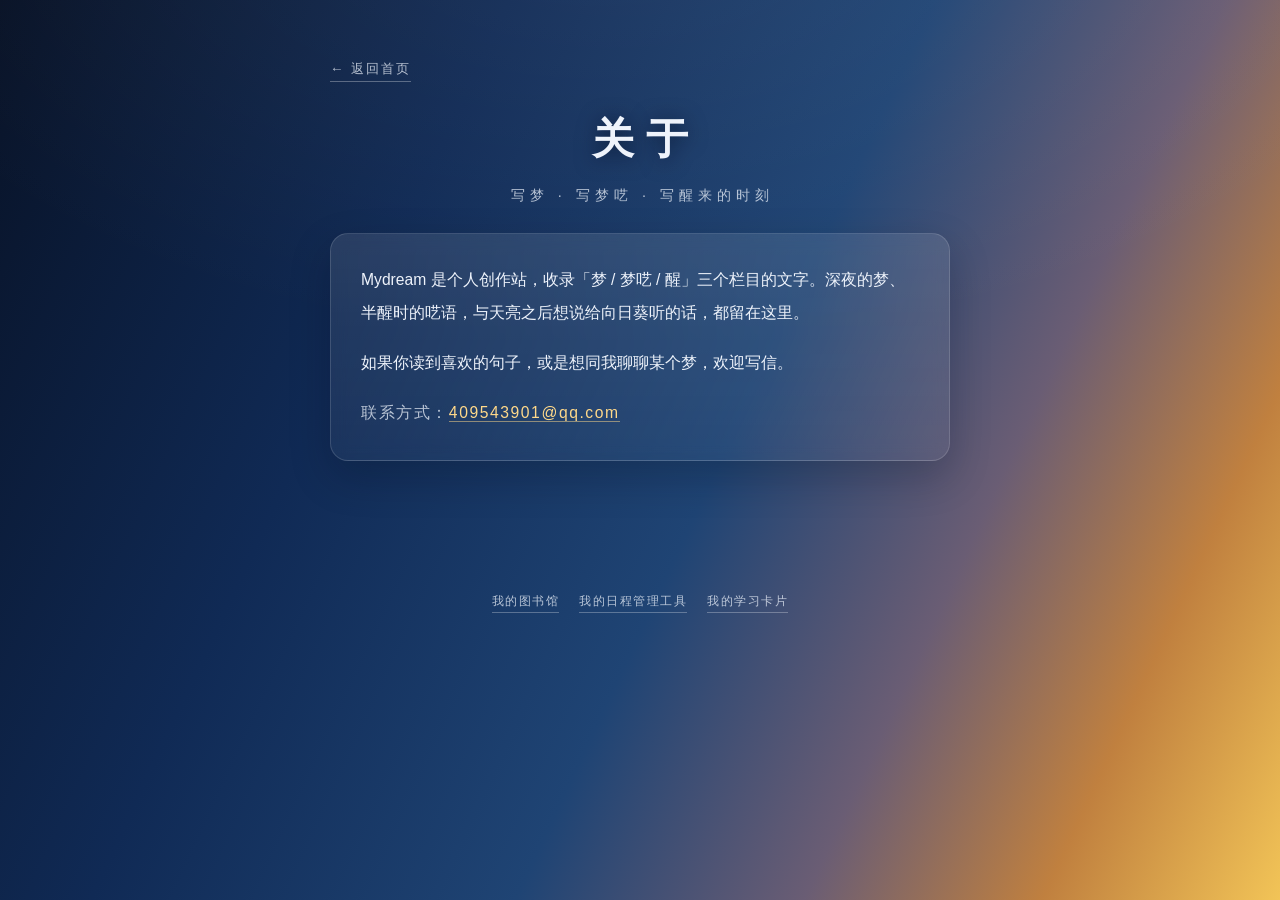
<file: about.html>
<!DOCTYPE html>
<html lang="zh-CN">
<head>
<meta charset="UTF-8">
<meta name="viewport" content="width=device-width, initial-scale=1">
<title>关于 · Mydream</title>
<meta name="description" content="关于 Mydream：一个写梦、写梦呓、写醒来时刻的个人创作站。">
<link rel="stylesheet" href="assets/style.css">
<link rel="icon" type="image/png" href="assets/favicon.png">
</head>
<body class="about-page">

<div class="about">
  <a class="about-back" href="index.html">← 返回首页</a>

  <header class="about-head">
    <h1>关于</h1>
    <p class="about-motto">写梦 · 写梦呓 · 写醒来的时刻</p>
  </header>

  <div class="about-card">
    <p>Mydream 是个人创作站，收录「梦 / 梦呓 / 醒」三个栏目的文字。深夜的梦、半醒时的呓语，与天亮之后想说给向日葵听的话，都留在这里。</p>
    <p>如果你读到喜欢的句子，或是想同我聊聊某个梦，欢迎写信。</p>
    <p class="about-contact">联系方式：<a class="about-mail" href="mailto:409543901@qq.com">409543901@qq.com</a></p>
  </div>
</div>

<footer class="site-footer">
  <nav class="friend-links" aria-label="友情链接">
    <a class="friend-link" href="https://myfami.cn/" target="_blank" rel="noopener">我的图书馆</a>
    <a class="friend-link" href="https://ics.myfami.cn/" target="_blank" rel="noopener">我的日程管理工具</a>
    <a class="friend-link" href="https://cards.myfami.cn/" target="_blank" rel="noopener">我的学习卡片</a>
  </nav>
</footer>

</body>
</html>
</file>
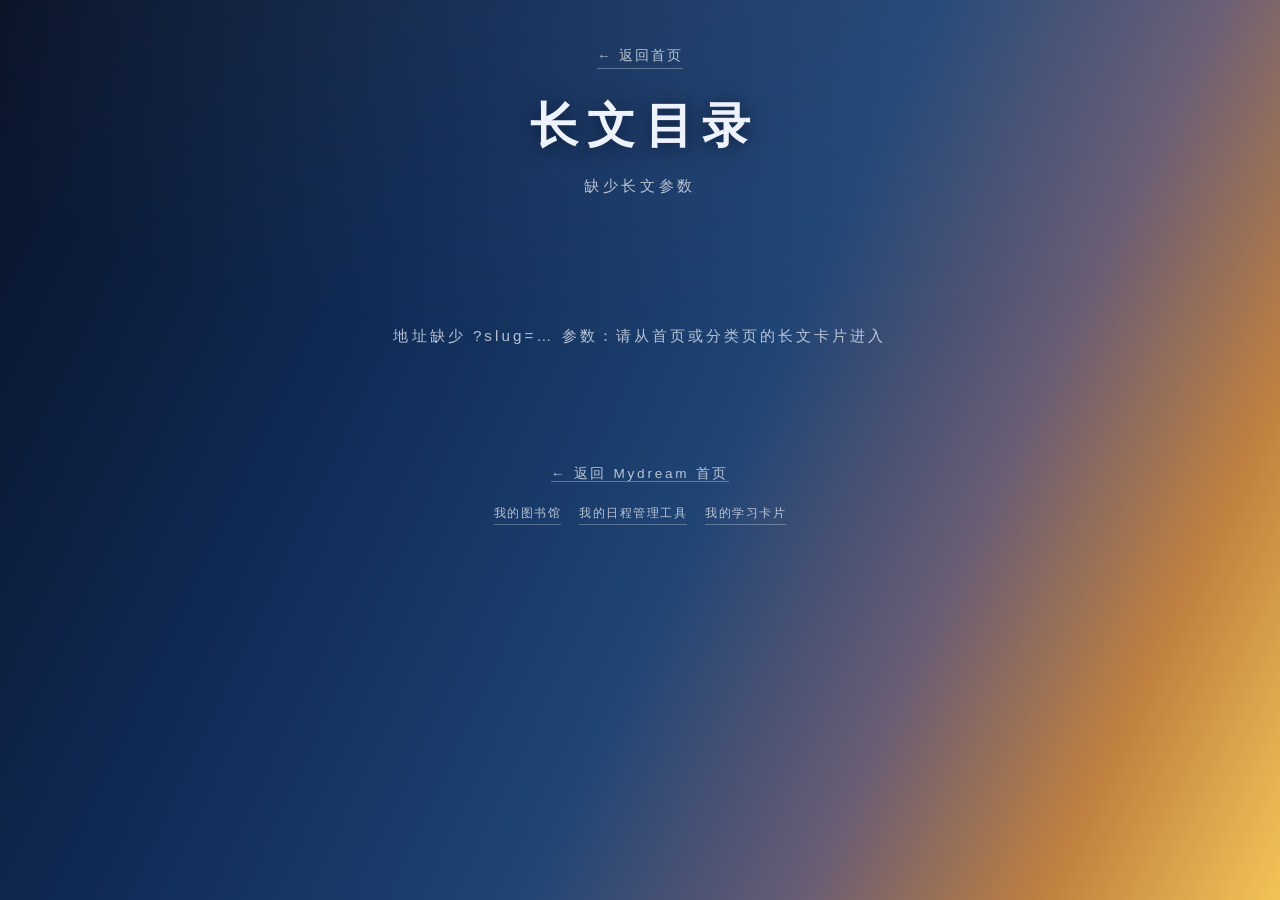
<file: book.html>
<!DOCTYPE html>
<html lang="zh-CN">
<head>
<meta charset="UTF-8">
<meta name="viewport" content="width=device-width, initial-scale=1">
<title>长文目录 · Mydream</title>
<meta name="description" content="Mydream 长文目录页：分章作品的全部章节，按顺序阅读。">
<link rel="stylesheet" href="assets/category.css">
<link rel="stylesheet" href="assets/book.css">
<link rel="icon" type="image/png" href="assets/favicon.png">
</head>
<!-- 默认 cat-dream：book.js 拿到长文分类后自动切到 cat-dream / cat-murmur / cat-awake -->
<body class="cat-dream book-page">

  <header class="cat-head">
    <a class="cat-back" id="bookBack" href="index.html">← 返回首页</a>
    <h1 class="cat-title" id="bookTitle">长文目录</h1>
    <p class="cat-sub" id="bookMeta">加载中……</p>
  </header>

  <main class="book-main" aria-live="polite">
    <div class="book-start-wrap" id="bookStart"></div>
    <div id="bookChapters" class="book-chapters"></div>
  </main>

  <footer class="cat-foot">
    <a href="index.html">← 返回 Mydream 首页</a>
    <nav class="friend-links" aria-label="友情链接">
      <a class="friend-link" href="https://myfami.cn/" target="_blank" rel="noopener">我的图书馆</a>
      <a class="friend-link" href="https://ics.myfami.cn/" target="_blank" rel="noopener">我的日程管理工具</a>
      <a class="friend-link" href="https://cards.myfami.cn/" target="_blank" rel="noopener">我的学习卡片</a>
    </nav>
  </footer>

<script src="assets/book.js"></script>
</body>
</html>
</file>
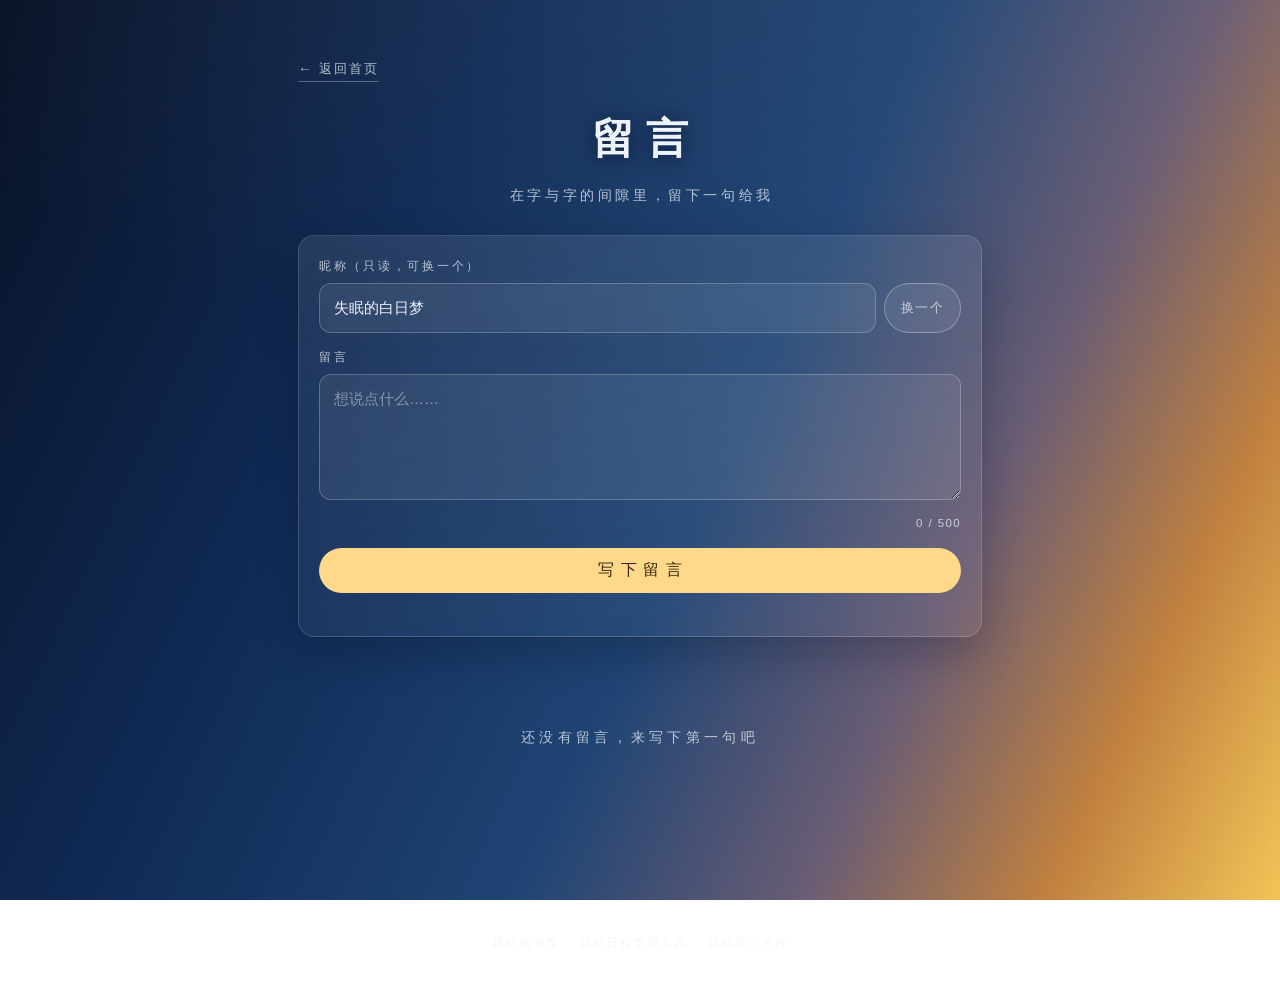
<file: guestbook.html>
<!DOCTYPE html>
<html lang="zh-CN">
<head>
<meta charset="UTF-8">
<meta name="viewport" content="width=device-width, initial-scale=1">
<title>留言 · Mydream</title>
<meta name="description" content="在 Mydream 留言：留下你的名字，和一句想说的话。">
<link rel="stylesheet" href="assets/style.css">
<link rel="icon" type="image/png" href="assets/favicon.png">
</head>
<body class="guestbook-page">

<div class="guestbook">
  <a class="gb-back" href="index.html">← 返回首页</a>

  <header class="guestbook-head">
    <h1>留言</h1>
    <p class="gb-sub">在字与字的间隙里，留下一句给我</p>
  </header>

  <form class="gb-form" id="gbForm" autocomplete="off">
    <span class="gb-label" id="gbNameLabel">昵称（只读，可换一个）</span>
    <div class="gb-name">
      <input type="text" id="gbName" readonly spellcheck="false" aria-labelledby="gbNameLabel" placeholder="生成中……">
      <button type="button" class="gb-rename" id="gbRename">换一个</button>
    </div>

    <label class="gb-label" for="gbText">留言</label>
    <textarea id="gbText" rows="4" maxlength="500" placeholder="想说点什么……"></textarea>
    <div class="gb-count"><span id="gbCount">0</span> / 500</div>

    <button type="submit" class="gb-submit" id="gbSubmit">写下留言</button>
    <p class="gb-error" id="gbError" role="alert"></p>
  </form>

  <div id="gbList" class="gb-list" aria-live="polite"></div>
</div>

<footer class="site-footer">
  <nav class="friend-links" aria-label="友情链接">
    <a class="friend-link" href="https://myfami.cn/" target="_blank" rel="noopener">我的图书馆</a>
    <a class="friend-link" href="https://ics.myfami.cn/" target="_blank" rel="noopener">我的日程管理工具</a>
    <a class="friend-link" href="https://cards.myfami.cn/" target="_blank" rel="noopener">我的学习卡片</a>
  </nav>
</footer>

<script src="assets/guestbook.js"></script>
</body>
</html>
</file>
<file: assets/style.css>
/* =========================================================
   Mydream 主页样式
   视觉：星月夜(蓝) → 向日葵(暖) 渐变 + SVG 笔触 + 星点/暖光
   纯 CSS/SVG，无外部依赖；桌面横排三栏，手机竖排
   ========================================================= */

:root {
  --ink:      #eef3fb;
  --ink-dim:  rgba(238, 243, 251, 0.74);
  --serif:    "Songti SC", "STSong", "Noto Serif CJK SC",
              "Source Han Serif SC", "SimSun", serif;
  --sans:     -apple-system, BlinkMacSystemFont, "Segoe UI", "PingFang SC",
              "Hiragino Sans GB", "Microsoft YaHei", sans-serif;
  --line:     rgba(255, 255, 255, 0.16);
  --dream:    #aecbff;
  --murmur:   #d9e4ff;
  --wake:     #ffd98a;
}

* { box-sizing: border-box; }

html { scroll-behavior: smooth; }

body {
  margin: 0;
  min-height: 100vh;
  background: #0a1834;
  color: var(--ink);
  font-family: var(--sans);
  line-height: 1.7;
  -webkit-font-smoothing: antialiased;
  overflow-x: hidden;
}

/* ================= 背景天空 ================= */
.sky {
  position: fixed;
  inset: 0;
  z-index: -1;
  overflow: hidden;
  background: linear-gradient(115deg,
    #081226 0%, #102a55 30%, #1f4474 55%,
    #6a5d74 72%, #c0803f 86%, #f2c457 100%);
}
.sky svg { display: block; }

.sky .veil {
  position: absolute;
  inset: 0;
  background:
    radial-gradient(130% 95% at 50% -12%, transparent 42%, rgba(2, 6, 18, 0.55) 100%),
    radial-gradient(90% 70% at 86% 116%, rgba(36, 20, 2, 0.38), transparent 62%);
}

/* 星点闪烁（SVG 内 circle 使用） */
.paint .star {
  transform-box: fill-box;
  transform-origin: center;
  animation: twinkle 3.6s ease-in-out infinite;
}
@keyframes twinkle {
  0%, 100% { opacity: 0.08; }
  50%      { opacity: 0.95; }
}

/* ================= 页面框架 ================= */
.page {
  position: relative;
  max-width: 1280px;
  margin: 0 auto;
  padding: 0 28px 40px;
}

/* ---------- 顶部标题区 ---------- */
.hero {
  padding: 8.5vh 0 4vh;
  text-align: center;
}
.hero h1 {
  margin: 0;
  font-family: var(--serif);
  font-weight: 600;
  font-size: clamp(2.4rem, 6.5vw, 4.4rem);
  letter-spacing: 0.14em;
  text-indent: 0.14em;
  text-shadow: 0 2px 26px rgba(3, 10, 30, 0.6);
  animation: rise 1s ease both;
}
.hero-sub {
  margin: 0.9rem 0 0;
  color: var(--ink-dim);
  letter-spacing: 0.4em;
  text-indent: 0.4em;
  font-size: clamp(0.8rem, 1.8vw, 1.02rem);
  animation: rise 1s 0.15s ease both;
}
.hero-nav {
  margin-top: 2.4rem;
  display: flex;
  justify-content: center;
  gap: 12px;
  flex-wrap: wrap;
  animation: rise 1s 0.3s ease both;
}
.hero-nav a {
  color: var(--ink);
  text-decoration: none;
  padding: 0.45em 1.15em;
  border: 1px solid var(--line);
  border-radius: 999px;
  background: rgba(255, 255, 255, 0.07);
  backdrop-filter: blur(6px);
  font-size: 0.9rem;
  letter-spacing: 0.22em;
  text-indent: 0.22em;
}
.hero-nav a:hover { background: rgba(255, 255, 255, 0.16); }

/* ---------- 写作台入口（html-writer，单行居中胶囊） ---------- */
.write-entry {
  margin-top: -1vh;      /* 收拢 hero 底部留白，入口紧贴标题区下方 */
  text-align: center;
  animation: rise 1s 0.45s ease both;
}
.write-entry-link {
  display: inline-flex;
  align-items: center;
  gap: 0.7em;
  color: var(--wake);
  font-size: 0.98rem;
  letter-spacing: 0.3em;
  text-indent: 0.3em;
  text-decoration: none;
  padding: 0.55em 1.7em 0.55em 2em;
  border: 1px solid rgba(255, 217, 138, 0.5);
  border-radius: 999px;
  background: rgba(255, 217, 138, 0.09);
  transition: background 0.25s ease, color 0.25s ease, border-color 0.25s ease;
}
.write-entry-link:hover {
  color: #33210a;
  background: var(--wake);
  border-color: var(--wake);
}
.write-entry-go { transition: transform 0.25s ease; }
.write-entry-link:hover .write-entry-go { transform: translateX(3px); }

@keyframes rise {
  from { opacity: 0; transform: translateY(16px); }
  to   { opacity: 1; transform: none; }
}

/* ================= 三栏专栏 ================= */
.columns {
  display: grid;
  grid-template-columns: repeat(3, 1fr);
  gap: 22px;
  margin-top: 3vh;
  align-items: start;
}

.col {
  position: relative;
  display: flex;
  flex-direction: column;
  padding: 28px 24px 26px;
  border-radius: 20px;
  border: 1px solid var(--line);
  background: linear-gradient(180deg, rgba(255, 255, 255, 0.09), rgba(255, 255, 255, 0.035));
  backdrop-filter: blur(10px);
  box-shadow: 0 18px 50px rgba(2, 8, 24, 0.28);
  overflow: hidden;
  transition: opacity 0.7s ease, transform 0.7s ease;
}
/* 仅在 JS 可用时做进场渐显（无 JS 则默认直接可见） */
.js .col { opacity: 0; transform: translateY(18px); }
.js .col.in { opacity: 1; transform: none; }

/* 栏顶渐变细线 + 色标 */
.col::before {
  content: "";
  position: absolute;
  inset: 0 0 auto 0;
  height: 3px;
  background: linear-gradient(90deg, transparent, var(--accent, #aecbff), transparent);
}
.col--dream  { --accent: var(--dream); }
.col--murmur { --accent: var(--murmur); }
.col--wake   { --accent: var(--wake); }

.col h2 {
  margin: 0.05em 0 0.15em;
  font-family: var(--serif);
  font-weight: 600;
  font-size: clamp(1.9rem, 4vw, 2.7rem);
  letter-spacing: 0.16em;
  text-indent: 0.16em;
  line-height: 1.25;
}
/* 栏目标题即「查看全部」入口 */
.col-title-link {
  color: inherit;
  text-decoration: none;
  transition: color 0.25s ease;
}
.col-title-link:hover { color: var(--accent); }
.col .motto {
  margin: 0 0 20px;
  color: var(--ink-dim);
  font-size: 0.95rem;
  line-height: 2;
}
/* ---------- 作品列表 ---------- */
.works {
  list-style: none;
  margin: 0;
  padding: 0;
  display: flex;
  flex-direction: column;
  gap: 10px;
}

.works .empty {
  color: var(--ink-dim);
  border: 1px dashed rgba(255, 255, 255, 0.2);
  border-radius: 12px;
  padding: 18px 12px;
  text-align: center;
  font-size: 0.88rem;
  letter-spacing: 0.25em;
  text-indent: 0.25em;
}

.work {
  display: flex;
  align-items: center;
  gap: 12px;
  text-decoration: none;
  color: var(--ink);
  padding: 13px 14px;
  border: 1px solid rgba(255, 255, 255, 0.12);
  border-radius: 14px;
  background: rgba(255, 255, 255, 0.05);
  transition: transform 0.25s ease, background 0.25s ease, border-color 0.25s ease;
}
.work:hover {
  transform: translateY(-2px);
  background: rgba(255, 255, 255, 0.13);
  border-color: rgba(255, 255, 255, 0.3);
}

.work .w-info { display: flex; flex-direction: column; min-width: 0; }
.work .w-title {
  font-family: var(--serif);
  font-size: 1.15rem;
  font-weight: 600;
  letter-spacing: 0.05em;
  white-space: nowrap;
  overflow: hidden;
  text-overflow: ellipsis;
}
.work .w-note {
  color: var(--ink-dim);
  font-size: 0.78rem;
  line-height: 1.5;
  margin-top: 3px;
  display: -webkit-box;
  line-clamp: 2;
  -webkit-line-clamp: 2;
  -webkit-box-orient: vertical;
  overflow: hidden;
}
.work .w-badge {
  flex: none;
  font-size: 0.66rem;
  letter-spacing: 0.12em;
  color: var(--ink-dim);
  border: 1px solid var(--line);
  border-radius: 6px;
  padding: 1px 6px;
  text-transform: uppercase;
}
.work .w-go {
  flex: none;
  margin-left: auto;
  color: var(--accent, var(--wake));
  font-size: 1rem;
  opacity: 0.85;
}

/* 每栏「查看全部」入口 */
.col-more {
  display: inline-flex;
  align-items: center;
  align-self: flex-start;
  margin-top: 14px;
  gap: 6px;
  font-size: 0.85rem;
  letter-spacing: 0.18em;
  color: var(--ink-dim);
  text-decoration: none;
  border-bottom: 1px solid rgba(255, 255, 255, 0.28);
  transition: color 0.25s ease, border-color 0.25s ease;
}
.col-more em { font-style: normal; transition: transform 0.25s ease; }
.col-more:hover { color: var(--accent, var(--wake)); border-color: var(--accent, var(--wake)); }
.col-more:hover em { transform: translateX(3px); }

/* ---------- 页脚 ---------- */
.page-footer {
  margin-top: 7vh;
  padding-top: 18px;
  text-align: center;
  color: var(--ink-dim);
  font-size: 0.82rem;
  letter-spacing: 0.2em;
}
.page-footer .footer-links {
  display: flex;
  flex-wrap: wrap;
  justify-content: center;
  gap: 20px;
  margin-top: 14px;
}
.page-footer .footer-link {
  display: inline-flex;
  align-items: center;
  gap: 4px;
  padding: 0 0 2px;
  border: 0;
  border-bottom: 1px solid rgba(174, 203, 255, 0.45);
  background: none;
  color: var(--dream, #aecbff);
  font-family: inherit;
  font-size: 0.8rem;
  letter-spacing: 0.2em;
  text-indent: 0.2em;
  text-decoration: none;
  cursor: pointer;
  transition: color 0.25s ease, border-color 0.25s ease;
}
.page-footer .footer-link:hover {
  color: var(--wake, #ffd98a);
  border-bottom-color: rgba(255, 217, 138, 0.6);
}

/* ---------- 友情链接（所有公开页页脚） ---------- */
.friend-links {
  display: flex;
  flex-wrap: wrap;
  justify-content: center;
  gap: 20px;
  margin-top: 14px;
}
.friend-link {
  color: var(--ink-dim);
  font-size: 0.78rem;
  letter-spacing: 0.12em;
  text-decoration: none;
  border-bottom: 1px solid rgba(255, 255, 255, 0.28);
  transition: color 0.25s ease, border-color 0.25s ease;
}
.friend-link:hover {
  color: var(--wake, #ffd98a);
  border-bottom-color: rgba(255, 217, 138, 0.6);
}
.site-footer {
  padding: 26px 16px 44px;
  text-align: center;
}

/* ================= 通用模态框（赞助） ================= */
.hidden { display: none !important; }
body.modal-open { overflow: hidden; }

.modal {
  position: fixed;
  inset: 0;
  z-index: 100;
  display: flex;
  align-items: center;
  justify-content: center;
  padding: 20px;
}
.modal-mask {
  position: absolute;
  inset: 0;
  background: rgba(3, 10, 26, 0.68);
  backdrop-filter: blur(3px);
}
.modal-card {
  position: relative;
  z-index: 1;
  width: 560px;
  max-width: 100%;
  max-height: 88vh;
  overflow-y: auto;
  padding: 30px 30px 26px;
  border: 1px solid rgba(255, 255, 255, 0.18);
  border-radius: 18px;
  background: linear-gradient(180deg, rgba(32, 44, 74, 0.94), rgba(14, 22, 40, 0.96));
  box-shadow: 0 24px 70px rgba(0, 0, 0, 0.45);
  color: var(--ink);
  text-align: center;
  animation: modal-in 0.25s ease;
}
@keyframes modal-in {
  from { opacity: 0; transform: translateY(10px) scale(0.98); }
  to   { opacity: 1; transform: none; }
}
.modal-card h2 {
  margin: 0 0 8px;
  font-family: var(--serif);
  font-weight: 600;
  font-size: 1.6rem;
  letter-spacing: 0.35em;
  text-indent: 0.35em;
}
.modal-sub {
  margin: 0 0 20px;
  color: var(--ink-dim);
  font-size: 0.86rem;
  letter-spacing: 0.08em;
}
.modal-close {
  position: absolute;
  top: 8px;
  right: 12px;
  padding: 4px 10px;
  border: 0;
  border-radius: 8px;
  background: none;
  color: var(--ink-dim);
  font-size: 24px;
  line-height: 1;
  cursor: pointer;
  transition: color 0.2s ease, background 0.2s ease;
}
.modal-close:hover { color: var(--ink); background: rgba(255, 255, 255, 0.12); }

.qr-grid {
  display: flex;
  justify-content: center;
  align-items: flex-start;
  gap: 24px;
  flex-wrap: wrap;
}
.qr-figure { margin: 0; }
.qr-figure img {
  display: block;
  width: 178px;
  max-width: 100%;
  padding: 6px;
  border: 1px solid rgba(255, 255, 255, 0.22);
  border-radius: 12px;
  background: #fff;
}
.qr-figure figcaption {
  margin-top: 10px;
  color: var(--ink-dim);
  font-size: 0.78rem;
  letter-spacing: 0.3em;
  text-indent: 0.3em;
}

/* ============ 留言板 / 关于 页面背景（呼应首页星月夜→向日葵） ============ */
body.guestbook-page,
body.about-page {
  background:
    radial-gradient(120% 90% at 50% -10%, rgba(255, 255, 255, 0.06), transparent 55%),
    linear-gradient(115deg,
      #081226 0%, #102a55 30%, #1f4474 55%,
      #6a5d74 72%, #c0803f 86%, #f2c457 100%);
  background-attachment: fixed;
}

/* ================= 留言板 ================= */
.guestbook {
  max-width: 720px;
  margin: 0 auto;
  padding: 6vh 18px 9vh;
}
.gb-back,
.about-back {
  display: inline-block;
  margin-bottom: 22px;
  font-size: 0.84rem;
  letter-spacing: 0.15em;
  color: var(--ink-dim);
  text-decoration: none;
  border-bottom: 1px solid rgba(255, 255, 255, 0.3);
  transition: color 0.25s ease, border-color 0.25s ease;
}
.gb-back:hover,
.about-back:hover { color: var(--wake, #ffd98a); border-color: var(--wake, #ffd98a); }

.guestbook-head { text-align: center; margin-bottom: 28px; }
.guestbook h1,
.about h1 {
  margin: 0;
  font-family: var(--serif);
  font-weight: 600;
  font-size: clamp(1.9rem, 5vw, 2.6rem);
  letter-spacing: 0.3em;
  text-indent: 0.3em;
  text-shadow: 0 2px 20px rgba(3, 10, 30, 0.6);
}
.gb-sub {
  margin: 8px 0 0;
  color: var(--ink-dim);
  font-size: 0.9rem;
  letter-spacing: 0.25em;
  text-indent: 0.25em;
}

.gb-form {
  padding: 20px 20px 18px;
  border: 1px solid rgba(255, 255, 255, 0.14);
  border-radius: 16px;
  background: linear-gradient(180deg, rgba(255, 255, 255, 0.09), rgba(255, 255, 255, 0.04));
  backdrop-filter: blur(8px);
  box-shadow: 0 16px 40px rgba(2, 8, 24, 0.22);
}
.gb-label {
  display: block;
  margin: 0 0 6px;
  font-size: 0.78rem;
  letter-spacing: 0.22em;
  color: var(--ink-dim);
}
.gb-name { display: flex; gap: 8px; margin-bottom: 14px; }
.guestbook input[type="text"],
.guestbook textarea {
  width: 100%;
  padding: 11px 14px;
  font-family: inherit;
  font-size: 15px;
  line-height: 1.7;
  color: var(--ink);
  background: rgba(255, 255, 255, 0.07);
  border: 1px solid rgba(255, 255, 255, 0.22);
  border-radius: 12px;
  outline: none;
  transition: border-color 0.25s ease, background 0.25s ease;
}
.guestbook input[type="text"]:focus,
.guestbook textarea:focus {
  border-color: var(--wake, #ffd98a);
  background: rgba(255, 255, 255, 0.12);
}
.guestbook input[readonly] { cursor: default; }
.guestbook textarea { resize: vertical; min-height: 120px; }
.guestbook textarea::placeholder { color: rgba(238, 243, 251, 0.45); }

.gb-rename {
  flex: none;
  padding: 0 16px;
  border: 1px solid rgba(255, 255, 255, 0.3);
  border-radius: 999px;
  background: rgba(255, 255, 255, 0.08);
  color: var(--ink-dim);
  font-family: inherit;
  font-size: 0.8rem;
  letter-spacing: 0.1em;
  white-space: nowrap;
  cursor: pointer;
  transition: color 0.2s ease, border-color 0.2s ease, background 0.2s ease;
}
.gb-rename:hover {
  color: var(--ink);
  border-color: rgba(255, 255, 255, 0.5);
  background: rgba(255, 255, 255, 0.14);
}

.gb-count {
  margin-top: 6px;
  text-align: right;
  font-size: 0.72rem;
  letter-spacing: 0.12em;
  color: var(--ink-dim);
}
.gb-submit {
  display: block;
  width: 100%;
  margin-top: 14px;
  padding: 12px;
  border: 0;
  border-radius: 999px;
  background: var(--wake, #ffd98a);
  color: #3a2810;
  font-family: var(--serif);
  font-size: 1rem;
  letter-spacing: 0.4em;
  text-indent: 0.4em;
  cursor: pointer;
  transition: filter 0.2s ease, transform 0.2s ease;
}
.gb-submit:hover { filter: brightness(1.07); transform: translateY(-1px); }
.gb-submit:disabled { opacity: 0.55; cursor: default; transform: none; }

.gb-error {
  min-height: 1.2em;
  margin: 10px 2px 0;
  font-size: 0.8rem;
  letter-spacing: 0.08em;
  color: #ffb3b3;
}

.gb-list {
  display: flex;
  flex-direction: column;
  gap: 12px;
  margin-top: 26px;
}
.gb-empty {
  padding: 48px 12px;
  text-align: center;
  color: var(--ink-dim);
  font-size: 0.9rem;
  letter-spacing: 0.3em;
}
.gb-item {
  padding: 14px 16px;
  border: 1px solid rgba(255, 255, 255, 0.12);
  border-radius: 14px;
  background: rgba(255, 255, 255, 0.05);
  backdrop-filter: blur(6px);
}
.gb-item-head {
  display: flex;
  align-items: baseline;
  gap: 12px;
  margin-bottom: 6px;
  flex-wrap: wrap;
}
.gb-item-name {
  font-family: var(--serif);
  font-size: 0.98rem;
  letter-spacing: 0.04em;
  color: var(--wake, #ffd98a);
}
.gb-item-time {
  font-size: 0.72rem;
  letter-spacing: 0.08em;
  color: var(--ink-dim);
}
.gb-item-text {
  margin: 0;
  white-space: pre-wrap;
  word-break: break-word;
  color: var(--ink);
  font-size: 0.93rem;
  line-height: 1.9;
}

/* ================= 关于页 ================= */
.about {
  max-width: 660px;
  margin: 0 auto;
  padding: 6vh 20px 10vh;
}
.about-head { text-align: center; margin-bottom: 26px; }
.about-motto {
  margin: 8px 0 0;
  color: var(--ink-dim);
  font-size: 0.9rem;
  letter-spacing: 0.35em;
  text-indent: 0.35em;
}
.about-card {
  padding: 30px 30px;
  border: 1px solid rgba(255, 255, 255, 0.14);
  border-radius: 18px;
  background: linear-gradient(180deg, rgba(255, 255, 255, 0.1), rgba(255, 255, 255, 0.04));
  backdrop-filter: blur(8px);
  box-shadow: 0 16px 40px rgba(2, 8, 24, 0.22);
  font-size: 0.98rem;
  line-height: 2.1;
}
.about-card p { margin: 0 0 1.1em; }
.about-card p:last-child { margin-bottom: 0; }
.about-contact { color: var(--ink-dim); letter-spacing: 0.1em; }
.about-mail {
  color: var(--wake, #ffd98a);
  text-decoration: none;
  border-bottom: 1px solid rgba(255, 217, 138, 0.5);
  word-break: break-all;
  transition: color 0.2s ease, border-color 0.2s ease;
}
.about-mail:hover { color: #fff; border-color: rgba(255, 255, 255, 0.8); }

/* ================= 响应式 ================= */
@media (max-width: 900px) {
  .hero { padding: 7vh 0 3vh; }
  .columns { grid-template-columns: 1fr; gap: 16px; margin-top: 2vh; }
  .col--wake { margin-bottom: 2vh; }
}

/* 手机竖排：把「醒」放在最下，背景改为上蓝下暖 */
@media (max-width: 640px) {
  .page { padding: 0 16px 28px; }
  .sky { background: linear-gradient(180deg,
    #081226 0%, #102a55 26%, #1f4474 48%,
    #7a6459 66%, #c0803f 84%, #f2c457 100%); }
  .sky .paint { display: none; }
}

/* 减弱动画偏好 */
@media (prefers-reduced-motion: reduce) {
  html { scroll-behavior: auto; }
  .paint .star { animation: none; }
  .hero h1, .hero-sub, .hero-nav, .write-entry { animation: none; }
  .col { opacity: 1; transform: none; transition: none; }
  .work { transition: none; }
}

/* ---------- 新增页面：移动端适配 ---------- */
@media (max-width: 640px) {
  /* 手机竖排背景改为上蓝下暖（留言板 / 关于） */
  body.guestbook-page,
  body.about-page {
    background:
      radial-gradient(120% 80% at 50% -6%, rgba(255, 255, 255, 0.05), transparent 50%),
      linear-gradient(180deg,
        #081226 0%, #102a55 26%, #1f4474 48%,
        #7a6459 66%, #c0803f 84%, #f2c457 100%);
  }

  .modal { padding: 14px; }
  .modal-card { padding: 26px 18px 22px; }
  .qr-figure img { width: 148px; }

  .guestbook, .about { padding-left: 14px; padding-right: 14px; }
  .gb-form, .about-card { padding: 18px 16px 16px; }
  .gb-name { flex-wrap: wrap; }
  .gb-rename { flex: 1; padding: 10px 12px; }
}

@media (max-width: 380px) {
  .qr-figure img { width: 128px; }
  .footer-links { gap: 14px; }
}

/* 减弱动画：模态框渐显一并关闭 */
@media (prefers-reduced-motion: reduce) {
  .modal-card { animation: none; }
}
</file>
<file: assets/category.css>
/* =========================================================
   category.css —— 分类管理页（梦/梦呓/醒）
   瀑布流卡片 + 顶部搜索框；配色延续首页「星月夜→向日葵」。
   ========================================================= */
:root {
  --ink:      #eef3fb;
  --ink-dim:  rgba(238, 243, 251, 0.74);
  --serif:    "Songti SC", "STSong", "Noto Serif CJK SC",
              "Source Han Serif SC", "SimSun", serif;
  --sans:     -apple-system, BlinkMacSystemFont, "Segoe UI", "PingFang SC",
              "Hiragino Sans GB", "Microsoft YaHei", sans-serif;
  --line:     rgba(255, 255, 255, 0.16);
  --dream:    #aecbff;
  --murmur:   #d9e4ff;
  --wake:     #ffd98a;
}
.cat-dream  { --accent: var(--dream); }
.cat-murmur { --accent: var(--murmur); }
.cat-awake  { --accent: var(--wake); }

* { box-sizing: border-box; }
body {
  margin: 0;
  min-height: 100vh;
  color: var(--ink);
  font-family: var(--sans);
  line-height: 1.8;
  -webkit-font-smoothing: antialiased;
  background:
    radial-gradient(120% 90% at 50% -10%, rgba(255, 255, 255, 0.06), transparent 55%),
    linear-gradient(115deg,
      #081226 0%, #102a55 30%, #1f4474 55%,
      #6a5d74 72%, #c0803f 86%, #f2c457 100%);
  background-attachment: fixed;
}

/* ---------- 页头 ---------- */
.cat-head {
  max-width: 1080px;
  margin: 0 auto;
  padding: 4.5vh 20px 2vh;
  text-align: center;
}
.cat-back {
  display: inline-block;
  margin-bottom: 10px;
  font-size: 0.85rem;
  letter-spacing: 0.15em;
  color: var(--ink-dim);
  text-decoration: none;
  border-bottom: 1px solid rgba(255, 255, 255, 0.3);
  transition: color 0.25s ease, border-color 0.25s ease;
}
.cat-back:hover { color: var(--accent); border-color: var(--accent); }
.cat-title {
  margin: 4px 0 2px;
  font-family: var(--serif);
  font-weight: 600;
  font-size: clamp(2rem, 5vw, 3rem);
  letter-spacing: 0.2em;
  text-indent: 0.2em;
  text-shadow: 0 2px 20px rgba(3, 10, 30, 0.6);
}
.cat-sub {
  margin: 4px 0 22px;
  color: var(--ink-dim);
  font-size: 0.92rem;
  letter-spacing: 0.25em;
}

/* ---------- 搜索框 ---------- */
.cat-search { position: relative; max-width: 560px; margin: 0 auto; }
.cat-search input {
  width: 100%;
  padding: 11px 16px;
  font-family: inherit;
  font-size: 15px;
  color: var(--ink);
  background: rgba(255, 255, 255, 0.1);
  border: 1px solid rgba(255, 255, 255, 0.3);
  border-radius: 999px;
  outline: none;
  backdrop-filter: blur(6px);
  transition: border-color 0.25s ease, background 0.25s ease;
}
.cat-search input::placeholder { color: rgba(238, 243, 251, 0.55); }
.cat-search input:focus {
  border-color: var(--accent);
  background: rgba(255, 255, 255, 0.16);
}
.cat-count {
  display: block;
  margin-top: 8px;
  font-size: 12px;
  letter-spacing: 0.15em;
  color: var(--ink-dim);
}

/* ---------- 瀑布流卡片 ---------- */
.cat-cards {
  max-width: 1080px;
  margin: 0 auto;
  padding: 1vh 20px 6vh;
  column-count: 1;
  column-gap: 18px;
}
@media (min-width: 640px)  { .cat-cards { column-count: 2; } }
@media (min-width: 1020px) { .cat-cards { column-count: 3; } }

.cat-card {
  display: block;
  break-inside: avoid;
  margin: 0 0 18px;
  padding: 16px 18px 14px;
  color: var(--ink);
  text-decoration: none;
  border: 1px solid rgba(255, 255, 255, 0.14);
  border-radius: 16px;
  background: linear-gradient(180deg, rgba(255, 255, 255, 0.1), rgba(255, 255, 255, 0.04));
  backdrop-filter: blur(8px);
  box-shadow: 0 14px 36px rgba(2, 8, 24, 0.24);
  transition: transform 0.25s ease, border-color 0.25s ease, background 0.25s ease;
}
.cat-card:hover {
  transform: translateY(-3px);
  border-color: var(--accent);
  background: linear-gradient(180deg, rgba(255, 255, 255, 0.16), rgba(255, 255, 255, 0.06));
}
.cat-card .card-top {
  display: flex;
  align-items: center;
  gap: 8px;
  margin-bottom: 8px;
}
.cat-card .card-date {
  font-size: 0.75rem;
  letter-spacing: 0.08em;
  color: var(--accent);
  white-space: nowrap;
}
/* 长文（分章作品）标记 */
.cat-card .card-tag {
  font-size: 0.7rem;
  letter-spacing: 0.1em;
  color: var(--ink-dim);
  border: 1px solid rgba(255, 255, 255, 0.22);
  border-radius: 6px;
  padding: 1px 6px;
  white-space: nowrap;
}
.cat-card h2 {
  margin: 0 0 6px;
  font-family: var(--serif);
  font-size: 1.28rem;
  line-height: 1.4;
  letter-spacing: 0.04em;
}
.cat-card .card-note {
  margin: 0 0 10px;
  color: var(--ink-dim);
  font-size: 0.88rem;
  line-height: 1.8;
}
.cat-card .card-go {
  display: inline-flex;
  align-items: center;
  gap: 5px;
  font-size: 0.8rem;
  letter-spacing: 0.12em;
  color: var(--accent);
}
.cat-card:hover .card-go { text-decoration: underline; }

/* 空态 */
.cat-empty {
  width: 100%;
  padding: 60px 16px;
  text-align: center;
  color: var(--ink-dim);
  letter-spacing: 0.2em;
  font-size: 0.95rem;
}
.cat-empty em { font-style: normal; }

/* ---------- 页脚 ---------- */
.cat-foot {
  padding: 0 20px 36px;
  text-align: center;
}
.cat-foot a {
  color: var(--ink-dim);
  font-size: 0.85rem;
  letter-spacing: 0.2em;
  text-decoration: none;
  border-bottom: 1px solid rgba(255, 255, 255, 0.3);
}
.cat-foot a:hover { color: var(--accent); border-color: var(--accent); }

/* 友情链接（所有公开页页脚） */
.cat-foot .friend-links {
  display: flex;
  flex-wrap: wrap;
  justify-content: center;
  gap: 18px;
  margin-top: 14px;
}
.cat-foot .friend-link {
  color: var(--ink-dim);
  font-size: 0.78rem;
  letter-spacing: 0.12em;
  text-decoration: none;
  border-bottom: 1px solid rgba(255, 255, 255, 0.28);
  transition: color 0.25s ease, border-color 0.25s ease;
}
.cat-foot .friend-link:hover {
  color: var(--accent);
  border-color: var(--accent);
}

/* 手机竖排背景改为上蓝下暖 */
@media (max-width: 640px) {
  body {
    background:
      radial-gradient(120% 80% at 50% -6%, rgba(255, 255, 255, 0.05), transparent 50%),
      linear-gradient(180deg,
        #081226 0%, #102a55 26%, #1f4474 48%,
        #7a6459 66%, #c0803f 84%, #f2c457 100%);
  }
}

@media (prefers-reduced-motion: reduce) {
  .cat-card { transition: none; }
  .cat-card:hover { transform: none; }
}
</file>
<file: assets/book.css>
/* =========================================================
   book.css —— 长文目录页（/book?slug=…）
   页头/页脚/背景复用 category.css，这里只加「目录 + 章节列表」样式，
   配色与首页「星月夜 → 向日葵」一致（--accent 由 body 的 cat-* 决定）。
   ========================================================= */

.book-main {
  max-width: 760px;
  margin: 0 auto;
  padding: 0 20px 6vh;
}

/* 「开始阅读」入口 */
.book-start-wrap { text-align: center; margin: 0 0 26px; }
.book-start {
  display: inline-flex;
  align-items: center;
  gap: 8px;
  padding: 11px 22px;
  font-size: 0.92rem;
  letter-spacing: 0.16em;
  color: var(--ink);
  text-decoration: none;
  border: 1px solid var(--accent);
  border-radius: 999px;
  background: linear-gradient(180deg, rgba(255, 255, 255, 0.16), rgba(255, 255, 255, 0.06));
  backdrop-filter: blur(8px);
  transition: transform 0.25s ease, background 0.25s ease;
}
.book-start:hover {
  transform: translateY(-2px);
  background: linear-gradient(180deg, rgba(255, 255, 255, 0.24), rgba(255, 255, 255, 0.1));
}
.book-start .go { color: var(--accent); }

/* ---------- 章节列表 ---------- */
.chapter-list {
  list-style: none;
  margin: 0;
  padding: 0;
}
.chapter-item { margin: 0 0 12px; }

.chapter-link {
  display: flex;
  align-items: baseline;
  gap: 12px;
  padding: 14px 18px;
  color: var(--ink);
  text-decoration: none;
  border: 1px solid rgba(255, 255, 255, 0.14);
  border-radius: 14px;
  background: linear-gradient(180deg, rgba(255, 255, 255, 0.09), rgba(255, 255, 255, 0.035));
  backdrop-filter: blur(8px);
  box-shadow: 0 12px 30px rgba(2, 8, 24, 0.2);
  transition: transform 0.25s ease, border-color 0.25s ease, background 0.25s ease;
}
.chapter-link:hover {
  transform: translateY(-2px);
  border-color: var(--accent);
  background: linear-gradient(180deg, rgba(255, 255, 255, 0.16), rgba(255, 255, 255, 0.06));
}

.chapter-no {
  flex: none;
  min-width: 3.6em;
  font-size: 0.76rem;
  letter-spacing: 0.1em;
  color: var(--accent);
  white-space: nowrap;
}
.chapter-title {
  flex: 1;
  min-width: 0;
  font-family: var(--serif);
  font-size: 1.06rem;
  line-height: 1.5;
  letter-spacing: 0.03em;
  word-break: break-word;
}
.chapter-date {
  flex: none;
  font-size: 0.74rem;
  letter-spacing: 0.06em;
  color: var(--ink-dim);
  white-space: nowrap;
}
.chapter-go {
  flex: none;
  color: var(--accent);
  opacity: 0.8;
}

/* 空态 / 加载失败 */
.book-empty {
  padding: 56px 16px;
  text-align: center;
  color: var(--ink-dim);
  letter-spacing: 0.2em;
  font-size: 0.95rem;
}
.book-empty em { font-style: normal; }

@media (max-width: 640px) {
  .chapter-date { display: none; }
  .chapter-link { padding: 12px 14px; gap: 9px; }
  .chapter-no { min-width: 3.2em; }
}

@media (prefers-reduced-motion: reduce) {
  .chapter-link, .book-start { transition: none; }
  .chapter-link:hover, .book-start:hover { transform: none; }
}
</file>
